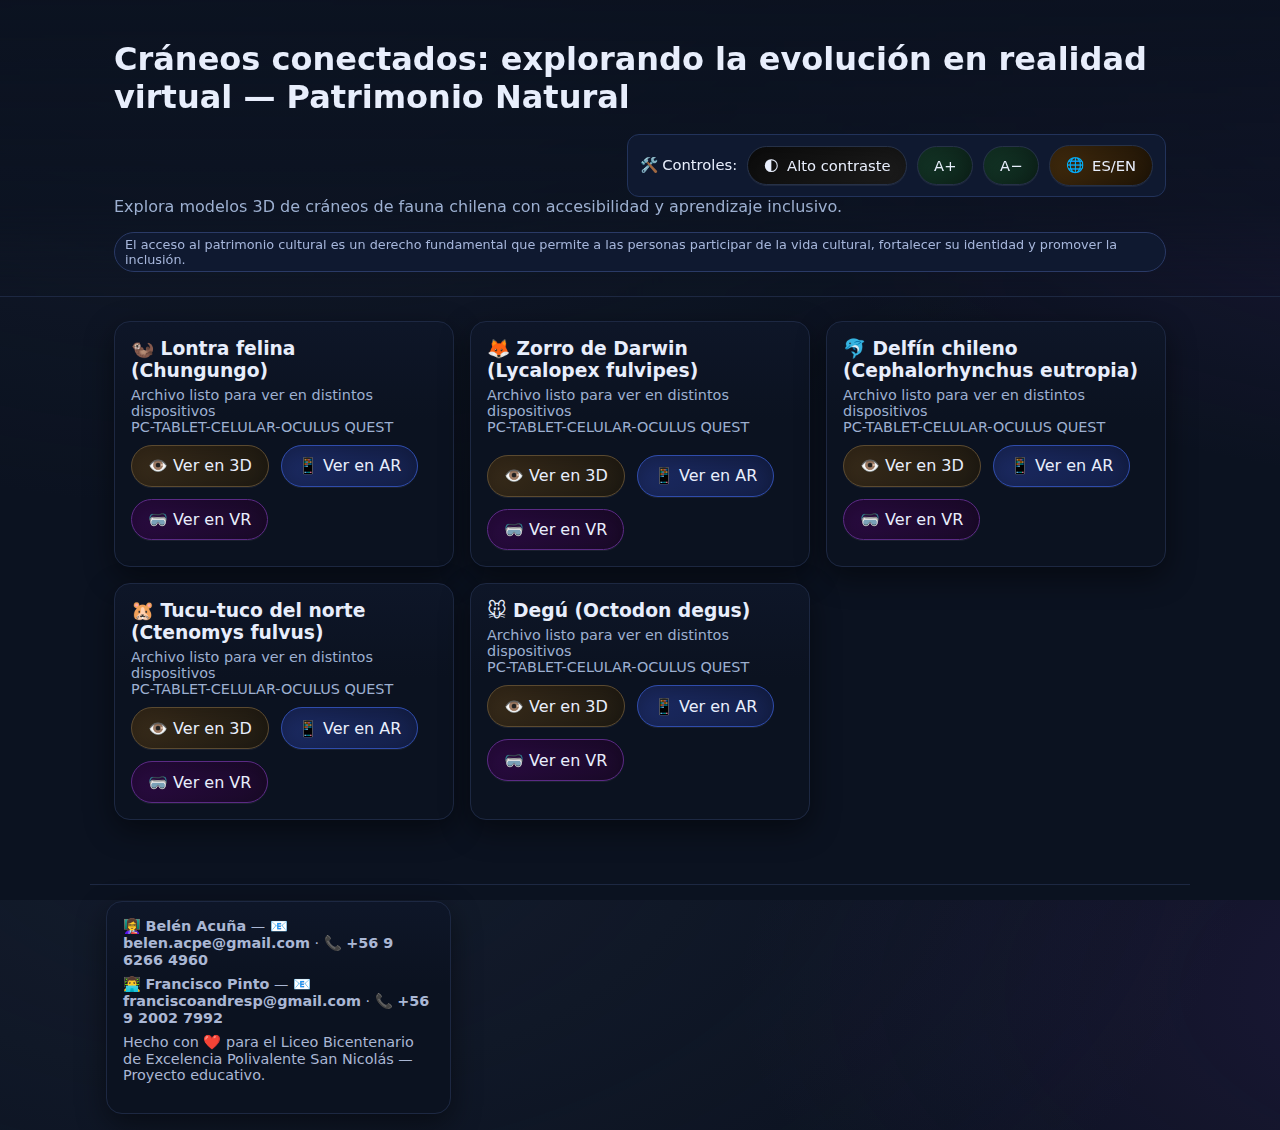
<file: index.html>
<!doctype html>
<html lang="es">
<head>
  <meta charset="utf-8">
  <meta name="viewport" content="width=device-width,initial-scale=1">
  <title>Cráneos 3D — Inclusivo</title>
  <link rel="stylesheet" href="assets/css/styles.css">
  <script defer src="assets/js/app.js"></script>
</head>
<body>
  <div class="header">
    <div class="container">
      <div class="row">
        <h1 data-i18n="title">Cráneos conectados: explorando la evolución en realidad virtual — Patrimonio Natural</h1>
        <div class="kicker small" style="margin-left:auto;">
          <span>🛠️ <span data-i18n="controls">Controles</span>:</span>
          <a class="btn btn-contrast" href="#" onclick="toggleContrast();return false;">🌓 <span data-i18n="contrast">Alto contraste</span></a>
          <a class="btn btn-text" href="#" onclick="setFontSize(1);return false;">A+</a>
          <a class="btn btn-text" href="#" onclick="setFontSize(-1);return false;">A−</a>
          <a class="btn btn-lang" href="#" onclick="toggleLang();return false;">🌐 <span data-i18n="lang">ES/EN</span></a>
        </div>
      </div>
      <p class="lead" data-i18n="intro">Explora modelos 3D de cráneos de fauna chilena con accesibilidad y aprendizaje inclusivo.</p>
      <div class="badge" data-i18n="rights">El acceso al patrimonio cultural es un derecho fundamental que permite a las personas participar de la vida cultural, fortalecer su identidad y promover la inclusión.</div>
    </div>
  </div>

  <main class="container">
    <div class="grid">
      
      <article class="card">
        <h3>🦦 <span class="es">Lontra felina (Chungungo)</span><span class="en hidden">Marine otter (Lontra felina)</span></h3>
        <div class="tag">Archivo listo para ver en distintos dispositivos</div>
         <div class="tag">PC-TABLET-CELULAR-OCULUS QUEST</div>
        <div class="row" style="margin-top:10px">
          <a class="btn btn-3d" href="viewer3d.html?src=assets/models/lontra_felina.glb&title=%F0%9F%A6%A6%20Lontra%20felina%20%28Chungungo%29" data-i18n="btn3d">👁️ Ver en 3D</a>
          <a class="btn btn-ar" href="viewerar.html?src=assets/models/lontra_felina.glb&title=%F0%9F%A6%A6%20Lontra%20felina%20%28Chungungo%29" data-i18n="btnar">📱 Ver en AR</a>
          <a class="btn btn-vr" href="viewervr.html?src=assets/models/lontra_felina.glb&title=%F0%9F%A6%A6%20Lontra%20felina%20%28Chungungo%29" data-i18n="btnvr">🥽 Ver en VR</a>
        </div>
      </article>
      
      <article class="card">
        <h3>🦊 <span class="es">Zorro de Darwin (Lycalopex fulvipes)</span><span class="en hidden">Darwin's fox</span></h3>
         <div class="tag">Archivo listo para ver en distintos dispositivos</div>
         <div class="tag">PC-TABLET-CELULAR-OCULUS QUEST</div>
        <div class="row" style="margin-top:10px">
        <div class="row" style="margin-top:10px">
          <a class="btn btn-3d" href="viewer3d.html?src=assets/models/lycalopex_fulvipes_1607.glb&title=%F0%9F%A6%8A%20Zorro%20de%20Darwin%20%28Lycalopex%20fulvipes%29" data-i18n="btn3d">👁️ Ver en 3D</a>
          <a class="btn btn-ar" href="viewerar.html?src=assets/models/lycalopex_fulvipes_1607.glb&title=%F0%9F%A6%8A%20Zorro%20de%20Darwin%20%28Lycalopex%20fulvipes%29" data-i18n="btnar">📱 Ver en AR</a>
          <a class="btn btn-vr" href="viewervr.html?src=assets/models/lycalopex_fulvipes_1607.glb&title=%F0%9F%A6%8A%20Zorro%20de%20Darwin%20%28Lycalopex%20fulvipes%29" data-i18n="btnvr">🥽 Ver en VR</a>
        </div>
      </article>
      
      <article class="card">
        <h3>🐬 <span class="es">Delfín chileno (Cephalorhynchus eutropia)</span><span class="en hidden">Chilean dolphin</span></h3>
            <div class="tag">Archivo listo para ver en distintos dispositivos</div>
            <div class="tag">PC-TABLET-CELULAR-OCULUS QUEST</div>
        <div class="row" style="margin-top:10px">
          <a class="btn btn-3d" href="viewer3d.html?src=assets/models/cephalorhynchus_eutropia_delfin.glb&title=%F0%9F%90%AC%20Delf%C3%ADn%20chileno%20%28Cephalorhynchus%20eutropia%29" data-i18n="btn3d">👁️ Ver en 3D</a>
          <a class="btn btn-ar" href="viewerar.html?src=assets/models/cephalorhynchus_eutropia_delfin.glb&title=%F0%9F%90%AC%20Delf%C3%ADn%20chileno%20%28Cephalorhynchus%20eutropia%29" data-i18n="btnar">📱 Ver en AR</a>
          <a class="btn btn-vr" href="viewervr.html?src=assets/models/cephalorhynchus_eutropia_delfin.glb&title=%F0%9F%90%AC%20Delf%C3%ADn%20chileno%20%28Cephalorhynchus%20eutropia%29" data-i18n="btnvr">🥽 Ver en VR</a>
        </div>
      </article>
      
      <article class="card">
        <h3>🐹 <span class="es">Tucu-tuco del norte (Ctenomys fulvus)</span><span class="en hidden">Northern tuco-tuco</span></h3>
           <div class="tag">Archivo listo para ver en distintos dispositivos</div>
            <div class="tag">PC-TABLET-CELULAR-OCULUS QUEST</div>
        <div class="row" style="margin-top:10px">
          <a class="btn btn-3d" href="viewer3d.html?src=assets/models/ctenomys_fulvus_1113.glb&title=%F0%9F%90%B9%20Tucu-tuco%20del%20norte%20%28Ctenomys%20fulvus%29" data-i18n="btn3d">👁️ Ver en 3D</a>
          <a class="btn btn-ar" href="viewerar.html?src=assets/models/ctenomys_fulvus_1113.glb&title=%F0%9F%90%B9%20Tucu-tuco%20del%20norte%20%28Ctenomys%20fulvus%29" data-i18n="btnar">📱 Ver en AR</a>
          <a class="btn btn-vr" href="viewervr.html?src=assets/models/ctenomys_fulvus_1113.glb&title=%F0%9F%90%B9%20Tucu-tuco%20del%20norte%20%28Ctenomys%20fulvus%29" data-i18n="btnvr">🥽 Ver en VR</a>
        </div>
      </article>
      
      <article class="card">
        <h3>🐭 <span class="es">Degú (Octodon degus)</span><span class="en hidden">Degu</span></h3>
          <div class="tag">Archivo listo para ver en distintos dispositivos</div>
            <div class="tag">PC-TABLET-CELULAR-OCULUS QUEST</div>
        <div class="row" style="margin-top:10px">
          <a class="btn btn-3d" href="viewer3d.html?src=assets/models/octodon_degus.glb&title=%F0%9F%90%AD%20Deg%C3%BA%20%28Octodon%20degus%29" data-i18n="btn3d">👁️ Ver en 3D</a>
          <a class="btn btn-ar" href="viewerar.html?src=assets/models/octodon_degus.glb&title=%F0%9F%90%AD%20Deg%C3%BA%20%28Octodon%20degus%29" data-i18n="btnar">📱 Ver en AR</a>
          <a class="btn btn-vr" href="viewervr.html?src=assets/models/octodon_degus.glb&title=%F0%9F%90%AD%20Deg%C3%BA%20%28Octodon%20degus%29" data-i18n="btnvr">🥽 Ver en VR</a>
        </div>
      </article>
      
    </div>

    
   
  </main>

<footer class="footer container">
  <div class="grid">
    <div class="card card--lg">
      <div class="kpi" style="margin-bottom:8px">
        <span class="emoji">👩‍🏫</span>
        <span><strong>Belén Acuña</strong> — 📧 <strong>belen.acpe@gmail.com</strong> · 📞 <strong>+56 9 6266 4960</strong></span>
      </div>
      <div class="kpi" style="margin-bottom:8px">
        <span class="emoji">👨‍💻</span>
        <span><strong>Francisco Pinto</strong> — 📧 <strong>franciscoandresp@gmail.com</strong> · 📞 <strong>+56 9 2002 7992</strong></span>
      </div>
      <p style="margin-top:8px">Hecho con ❤️ para el Liceo Bicentenario de Excelencia Polivalente San Nicolás — Proyecto educativo.</p>
    </div>
  </div>
</footer>
  
  <script>
  // switch text elements for lang
  function updateLangVisibility(){
    const isEs = (currentLang === "es");
    document.querySelectorAll(".es").forEach(el=>el.classList.toggle("hidden",!isEs));
    document.querySelectorAll(".en").forEach(el=>el.classList.toggle("hidden",isEs));
  }
  document.addEventListener("DOMContentLoaded", updateLangVisibility);
  const _origApply = applyI18n;
  applyI18n = function(){ _origApply(); updateLangVisibility(); }
  </script>
</body>
</html>
</file>
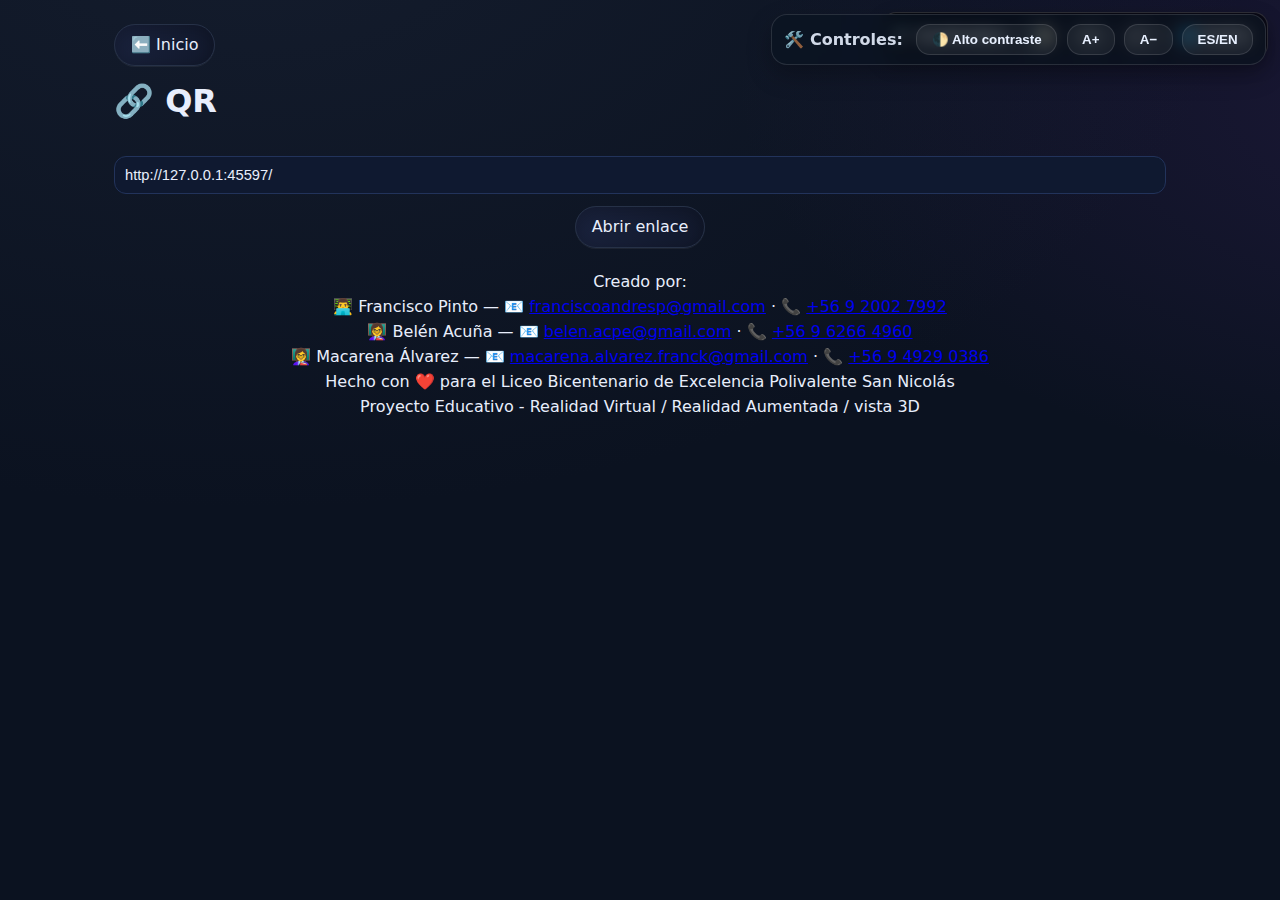
<file: qr.html>
<!doctype html><html lang="es"><head>
<meta charset="utf-8"><meta name="viewport" content="width=device-width,initial-scale=1">
<title>QR</title>
<link rel="manifest" href="manifest.json">
<link rel="stylesheet" href="assets/css/styles.css">
<script defer src="assets/js/app.js"></script>
<script src="https://cdnjs.cloudflare.com/ajax/libs/qrcodejs/1.0.0/qrcode.min.js"></script>
<style>.box{display:flex;flex-direction:column;align-items:center;gap:12px;margin-top:24px}</style>
  <link rel="stylesheet" href="assets/css/controls.css">

  <link rel="stylesheet" href="assets/css/controls-fixed.css">
  <script src="assets/js/controls-fixed.js" defer></script>
</head><body>
<div class="container"><a class="btn" href="./">⬅️ Inicio</a><h1>🔗 QR</h1>
  <div class="box"><div id="qrcode"></div><input id="link" class="small" style="width:100%;padding:10px;border-radius:12px;border:1px solid #22335b;background:#0f1930;color:#e8eefc"><a id="open" class="btn">Abrir enlace</a></div>
</div>
<script>
  const raw=new URLSearchParams(location.search).get("url")||"./";
  const abs=new URL(raw,location.href).href; document.getElementById("link").value=abs; document.getElementById("open").href=abs;
  new QRCode(document.getElementById("qrcode"),{text:abs,width:240,height:240});
</script>
<footer>
  <div style="display:flex;flex-direction:column;gap:6px;align-items:center;text-align:center">
    <div>Creado por:</a></div>
    <div>👨‍💻 Francisco Pinto — 📧 <a href="mailto:franciscoandresp@gmail.com">franciscoandresp@gmail.com</a> · 📞 <a href="tel:+56920027992">+56 9 2002 7992</a></div>
    <div>👩‍🏫 Belén Acuña — 📧 <a href="mailto:belen.acpe@gmail.com">belen.acpe@gmail.com</a> · 📞 <a href="tel:+56962664960">+56 9 6266 4960</a></div>
    <div>👩‍🏫 Macarena Álvarez — 📧 <a href="mailto:macarena.alvarez.franck@gmail.com">macarena.alvarez.franck@gmail.com</a> · 📞 <a href="tel:+56949290386">+56 9 4929 0386</a></div>
    <div>Hecho con ❤️ para el Liceo Bicentenario de Excelencia Polivalente San Nicolás</div>
    <div>Proyecto Educativo - Realidad Virtual / Realidad Aumentada / vista 3D</div>
  </div>
</footer>
  <script src="assets/js/controls.js"></script>
</body></html>
</file>
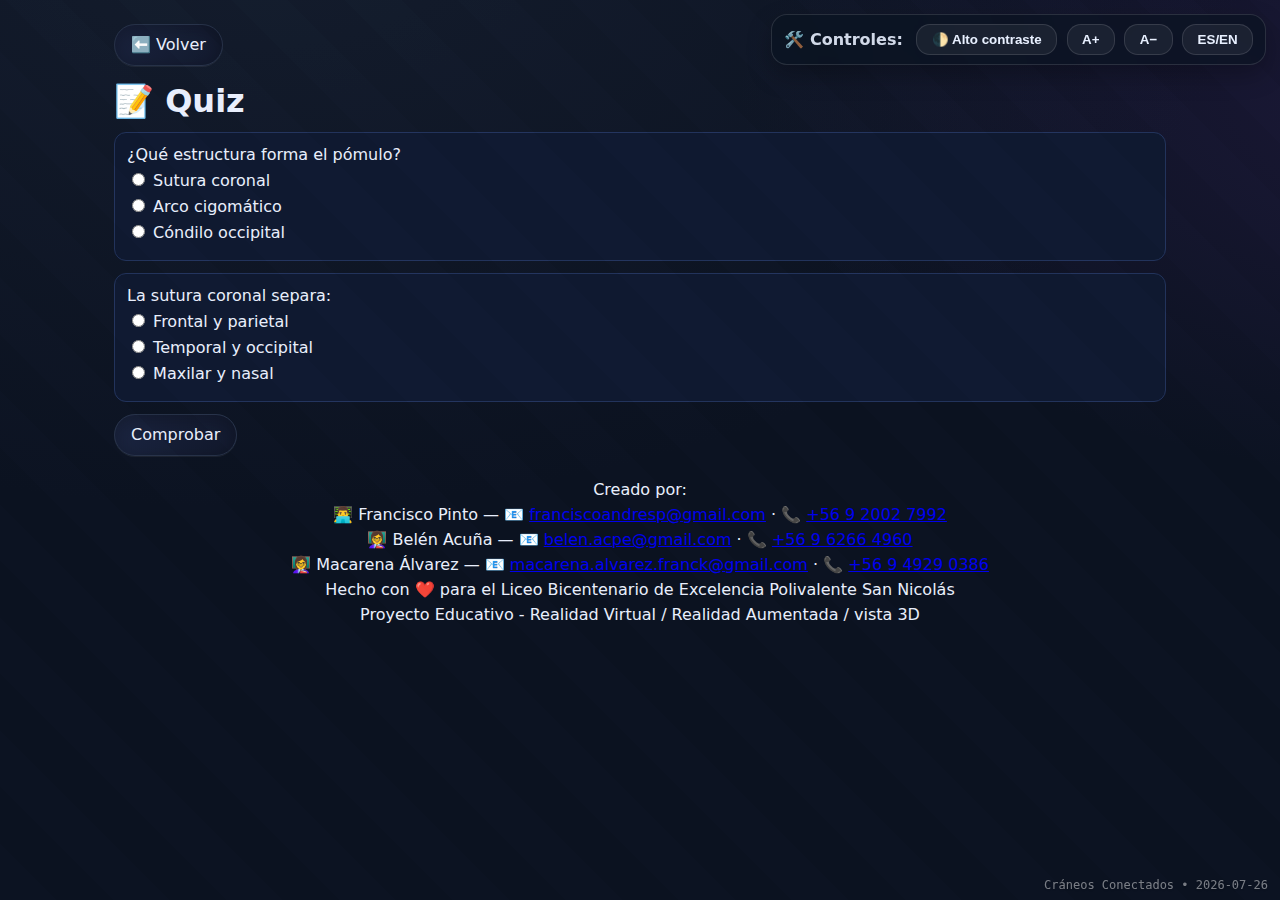
<file: quiz.html>
<!doctype html><html lang="es"><head>
<meta charset="utf-8"><meta name="viewport" content="width=device-width,initial-scale=1">
<title>Quiz</title>
<link rel="manifest" href="manifest.json">
<link rel="stylesheet" href="assets/css/styles.css">
  <link rel="stylesheet" href="assets/css/controls.css">
  <link rel="stylesheet" href="assets/css/lockdown.css">
</head><body>
<div class="container">
  <a class="btn" href="#" onclick="history.back();return false;">⬅️ Volver</a>
  <h1>📝 Quiz</h1>
  <div id="box"></div>
  <a class="btn" id="check">Comprobar</a>
  <div id="res" class="small"></div>
</div>
<script>
  // Ejemplo mínimo (puedes cambiar por JSON por modelo si quieres):
  const sample={"items":[
    {"q_es":"¿Qué estructura forma el pómulo?","options":["Sutura coronal","Arco cigomático","Cóndilo occipital"],"answer":1},
    {"q_es":"La sutura coronal separa:","options":["Frontal y parietal","Temporal y occipital","Maxilar y nasal"],"answer":0}
  ]};
  const box=document.getElementById("box");
  sample.items.forEach((it,idx)=>{
    const div=document.createElement("div"); div.className="q";
    const Q=document.createElement("div"); Q.textContent=it.q_es; div.appendChild(Q);
    it.options.forEach((op,i)=>{
      const lbl=document.createElement("label"); lbl.className="opt";
      const inp=document.createElement("input"); inp.type="radio"; inp.name="q"+idx; inp.value=i;
      lbl.appendChild(inp); lbl.appendChild(document.createTextNode(" "+op));
      div.appendChild(lbl);
    });
    box.appendChild(div);
  });
  document.getElementById("check").onclick=()=>{
    let ok=0; const tot=sample.items.length;
    sample.items.forEach((it,idx)=>{
      const sel=document.querySelector(`input[name=q${idx}]:checked`);
      if(sel && +sel.value===it.answer) ok++;
    });
    const p=Math.round(100*ok/tot);
    document.getElementById('res').innerHTML=`Resultado: <b>${ok}/${tot}</b> (${p}%)`;
  };
</script>
<style>
  .q{background:#0f1930;border:1px solid #22335b;border-radius:12px;padding:12px;margin:12px 0}
  .opt{display:block;margin:6px 0}
</style>
<footer>
  <div style="display:flex;flex-direction:column;gap:6px;align-items:center;text-align:center">
    <div>Creado por:</a></div>
    <div>👨‍💻 Francisco Pinto — 📧 <a href="mailto:franciscoandresp@gmail.com">franciscoandresp@gmail.com</a> · 📞 <a href="tel:+56920027992">+56 9 2002 7992</a></div>
    <div>👩‍🏫 Belén Acuña — 📧 <a href="mailto:belen.acpe@gmail.com">belen.acpe@gmail.com</a> · 📞 <a href="tel:+56962664960">+56 9 6266 4960</a></div>
    <div>👩‍🏫 Macarena Álvarez — 📧 <a href="mailto:macarena.alvarez.franck@gmail.com">macarena.alvarez.franck@gmail.com</a> · 📞 <a href="tel:+56949290386">+56 9 4929 0386</a></div>
    <div>Hecho con ❤️ para el Liceo Bicentenario de Excelencia Polivalente San Nicolás</div>
    <div>Proyecto Educativo - Realidad Virtual / Realidad Aumentada / vista 3D</div>
  </div>
</footer>
  <script src="assets/js/controls.js"></script>
  <script defer src="assets/js/lockdown.js"></script>
</body></html>
</file>
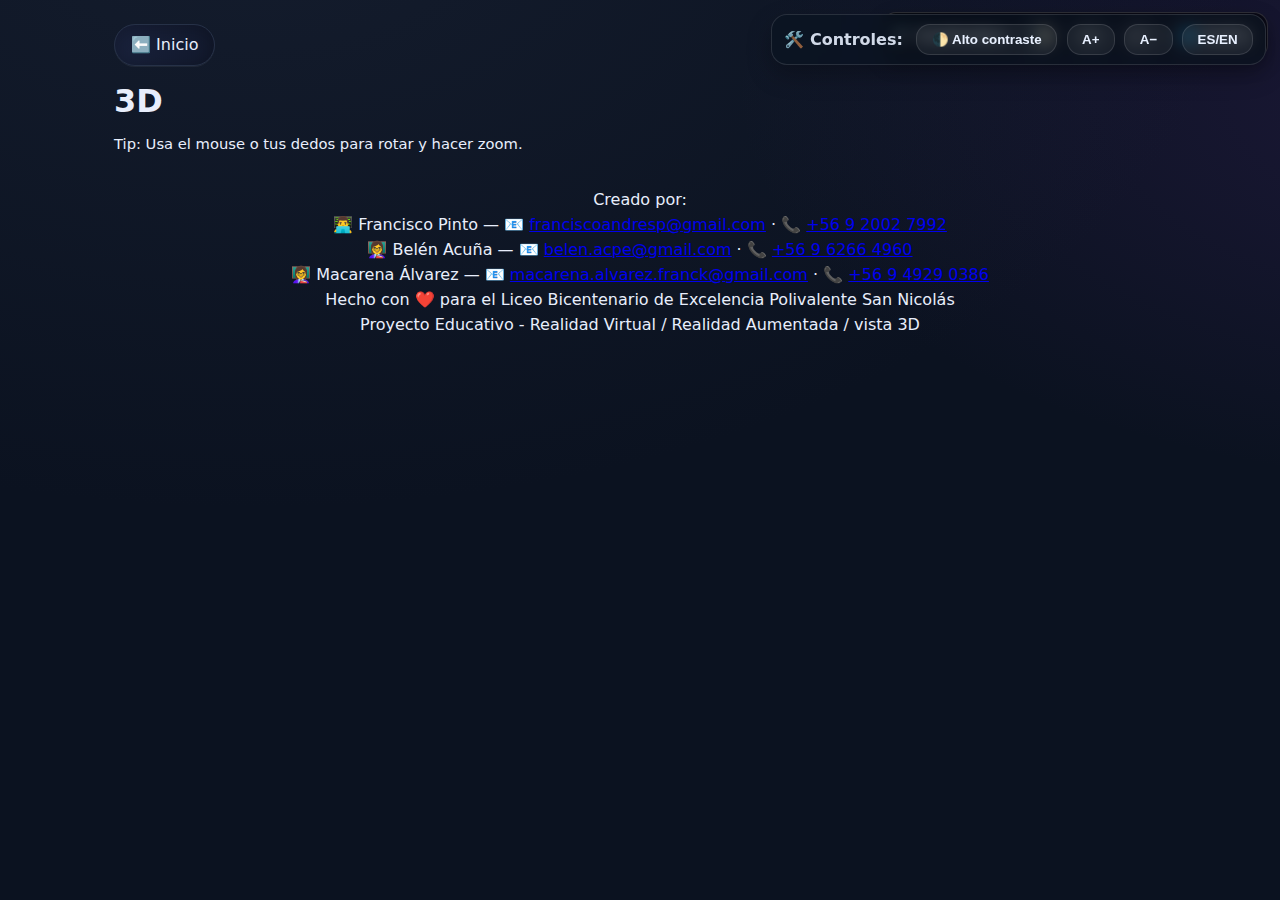
<file: viewer3d.html>
<!doctype html>
<html lang="es">
<head>
  <meta charset="utf-8">
  <meta name="viewport" content="width=device-width,initial-scale=1">
  <title>Viewer 3D</title>
  <link rel="stylesheet" href="assets/css/styles.css">
  <script defer src="assets/js/app.js"></script>
  <!-- model-viewer (ESM build via unpkg is offline; we embed minimal loader from CDN path comment for user to host later). 
       For offline preview in GitHub Pages, we use the standard script URL. -->
  <script type="module" src="https://unpkg.com/@google/model-viewer/dist/model-viewer.min.js"></script>
  <link rel="stylesheet" href="assets/css/controls.css">

  <link rel="stylesheet" href="assets/css/controls-fixed.css">
  <script src="assets/js/controls-fixed.js" defer></script>
</head>
<body>
  <div class="container">
    <div class="row" style="justify-content:space-between; align-items:center">
      <a class="btn" href="./">⬅️ Inicio</a>
      
    </div>
    <h1 id="title">👁️ 3D</h1>

    <model-viewer id="mv" src="" camera-controls exposure="0.9" environment-image="legacy" shadow-intensity="0.6" style="width:100%;height:70vh;border-radius:16px; background:#0b1220"></model-viewer>

    <p class="small">Tip: Usa el mouse o tus dedos para rotar y hacer zoom.</p>
  </div>

  
  
  <script>
  (function(){
    function getParamLocal(name, search){ 
      const p = new URLSearchParams(search || location.search); 
      return p.get(name) || ""; 
    }
    window.addEventListener('DOMContentLoaded', function(){
      const raw = (typeof getParam === 'function' ? getParam('src') : getParamLocal('src')) || "";
      let src = decodeURIComponent(raw);
      // Fix accidental duplicates like assets/models/assets/models/...
      src = src.replace(/(assets\/models\/){2,}/g, "assets/models/");
      // Remove leading "./" or "/" to keep path relative to this page
      src = src.replace(/^\/?\.?\/?/, "");
      // Optional: if someone passed just a filename, prefix the models folder
      if (src && !/^assets\/models\//.test(src)) {
        src = "assets/models/" + src;
      }
      const title = decodeURIComponent((typeof getParam === 'function' ? getParam('title') : getParamLocal('title')) || '3D');
      document.title = '3D - ' + title;
      const t = document.getElementById('title'); if (t) t.textContent = title;
      const mv = document.getElementById('mv');
      if (mv) mv.src = src;
    });
  })();
  </script>

  <script src="assets/js/controls.js"></script>

</body>
<footer>
  <div style="display:flex;flex-direction:column;gap:6px;align-items:center;text-align:center">
    <div>Creado por:</a></div>
    <div>👨‍💻 Francisco Pinto — 📧 <a href="mailto:franciscoandresp@gmail.com">franciscoandresp@gmail.com</a> · 📞 <a href="tel:+56920027992">+56 9 2002 7992</a></div>
    <div>👩‍🏫 Belén Acuña — 📧 <a href="mailto:belen.acpe@gmail.com">belen.acpe@gmail.com</a> · 📞 <a href="tel:+56962664960">+56 9 6266 4960</a></div>
    <div>👩‍🏫 Macarena Álvarez — 📧 <a href="mailto:macarena.alvarez.franck@gmail.com">macarena.alvarez.franck@gmail.com</a> · 📞 <a href="tel:+56949290386">+56 9 4929 0386</a></div>
    <div>Hecho con ❤️ para el Liceo Bicentenario de Excelencia Polivalente San Nicolás</div>
    <div>Proyecto Educativo - Realidad Virtual / Realidad Aumentada / vista 3D</div>
  </div>
</footer>
</html>
</file>
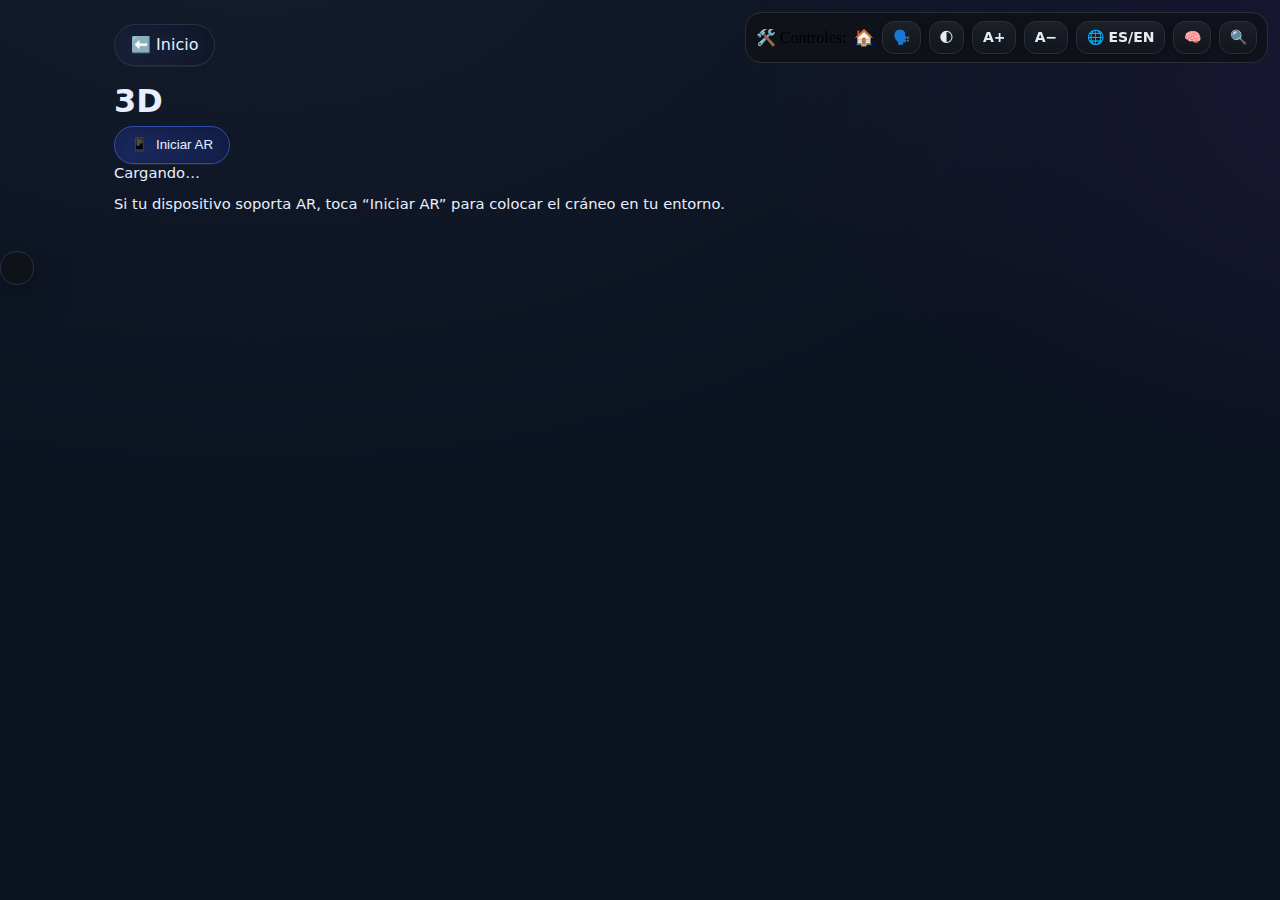
<file: viewerar.html>
<!doctype html>
<html lang="es" class="lang-es" class="lang-es">
<head>
  <meta charset="utf-8">
  <meta name="viewport" content="width=device-width,initial-scale=1">
  <title>Viewer AR</title>
  <link rel="stylesheet" href="assets/css/styles.css">
  <script defer src="assets/js/app.js"></script>
  <script type="module" src="https://unpkg.com/@google/model-viewer/dist/model-viewer.min.js"></script>
  <link rel="stylesheet" href="assets/css/controls.css">
  <link rel="stylesheet" href="assets/css/accessibility.css">
</head>
<body>
  <div class="container">
    <div class="row" style="justify-content:space-between; align-items:center">
      <a class="btn" href="./">⬅️ Inicio</a>
      
    </div>
    <h1 id="title">📱 AR</h1>

    <model-viewer id="mv" src="" camera-controls ar ar-modes="webxr scene-viewer quick-look" shadow-intensity="0.6"
      style="width:100%;height:70vh;border-radius:16px;background:#0b1220">
      <button slot="ar-button" class="btn btn-ar">📱 <span>Iniciar AR</span></button>
      <div class="small" slot="poster">Cargando…</div>
    </model-viewer>

    <p class="small">Si tu dispositivo soporta AR, toca “Iniciar AR” para colocar el cráneo en tu entorno.</p>
  </div>

  
  
  <script>
  (function(){
    function getParamLocal(name, search){ 
      const p = new URLSearchParams(search || location.search); 
      return p.get(name) || ""; 
    }
    window.addEventListener('DOMContentLoaded', function(){
      const raw = (typeof getParam === 'function' ? getParam('src') : getParamLocal('src')) || "";
      let src = decodeURIComponent(raw);
      // Fix accidental duplicates like assets/models/assets/models/...
      src = src.replace(/(assets\/models\/){2,}/g, "assets/models/");
      // Remove leading "./" or "/" to keep path relative to this page
      src = src.replace(/^\/?\.?\/?/, "");
      // Optional: if someone passed just a filename, prefix the models folder
      if (src && !/^assets\/models\//.test(src)) {
        src = "assets/models/" + src;
      }
      const title = decodeURIComponent((typeof getParam === 'function' ? getParam('title') : getParamLocal('title')) || '3D');
      document.title = '3D - ' + title;
      const t = document.getElementById('title'); if (t) t.textContent = title;
      const mv = document.getElementById('mv');
      if (mv) mv.src = src;
    });
  })();
  </script>

  <script src="assets/js/controls.js"></script>

  <script src="assets/js/accessibility.js"></script>
</body>
</html>
</file>
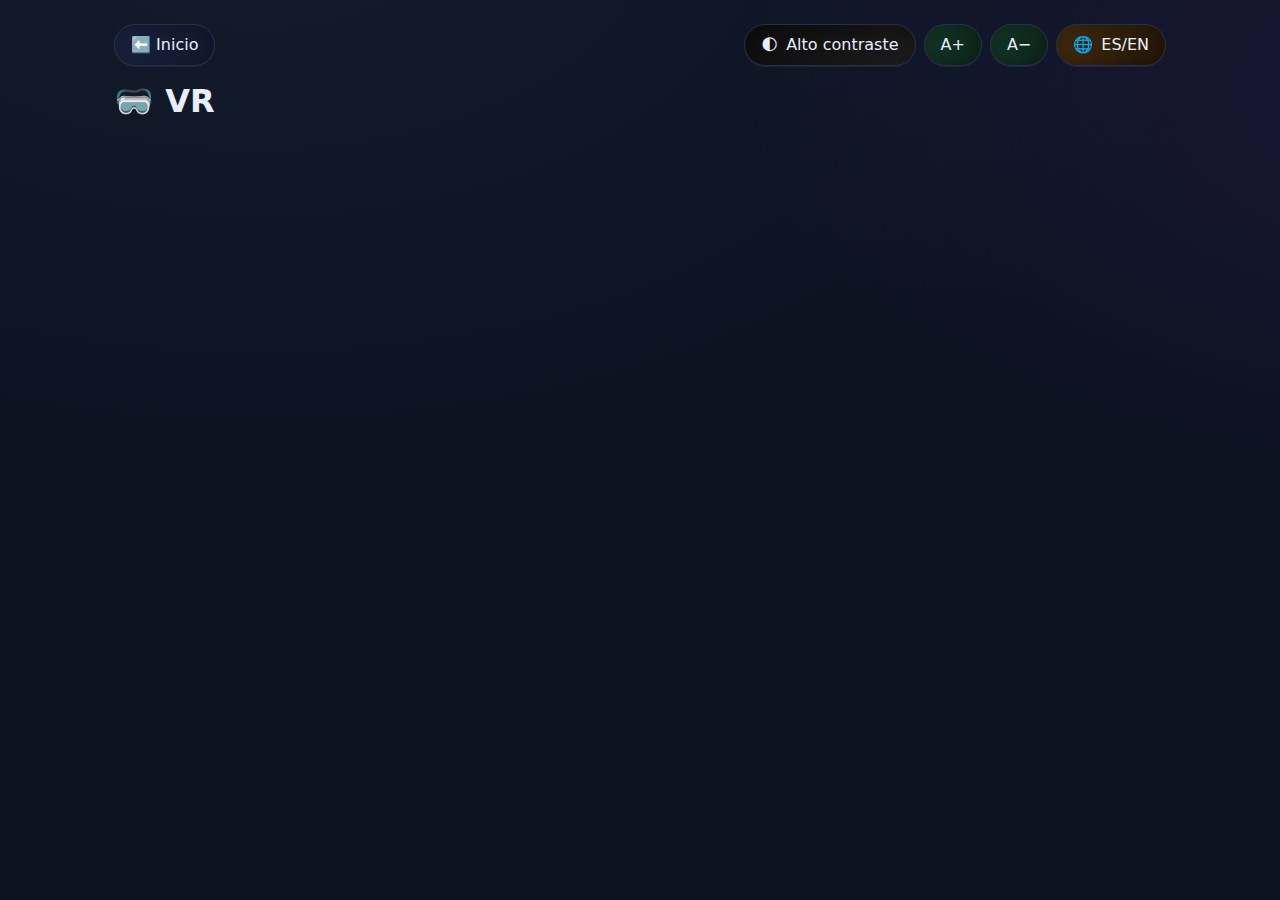
<file: viewervr.html>
<!doctype html>
<html lang="es">
<head>
  <meta charset="utf-8">
  <meta name="viewport" content="width=device-width,initial-scale=1">
  <title>Viewer VR</title>
  <link rel="stylesheet" href="assets/css/styles.css">
  <script defer src="assets/js/app.js"></script>
  <script src="https://aframe.io/releases/1.5.0/aframe.min.js"></script>
</head>
<body>
  <div class="container">
    <div class="row" style="justify-content:space-between; align-items:center">
      <a class="btn" href="./">⬅️ Inicio</a>
      <div class="toolbar">
        <a class="btn btn-contrast" href="#" onclick="toggleContrast();return false;">🌓 <span data-i18n="contrast">Alto contraste</span></a>
        <a class="btn btn-text" href="#" onclick="setFontSize(1);return false;">A+</a>
        <a class="btn btn-text" href="#" onclick="setFontSize(-1);return false;">A−</a>
        <a class="btn btn-lang" href="#" onclick="toggleLang();return false;">🌐 <span data-i18n="lang">ES/EN</span></a>
      </div>
    </div>
    <h1 id="title">🥽 VR</h1>
  </div>

  <a-scene background="color: #10182a">
    <a-entity light="type: ambient; color: #BBB"></a-entity>
    <a-entity light="type: directional; color: #FFF; intensity: 0.9" position="0 1 1"></a-entity>

    <a-assets></a-assets>
    <a-entity id="model" position="0 1.5 -1.6" rotation="0 30 0" scale="1 1 1"></a-entity>
    <a-sky color="#0b1220"></a-sky>
    <a-entity position="0 1.6 0">
      <a-camera wasd-controls-enabled="false"></a-camera>
    </a-entity>
  </a-scene>

  <script>
    const src = getParam('src'); const title = decodeURIComponent(getParam('title')||'VR');
    document.title = 'VR - ' + title;
    document.getElementById('title').textContent = title;
    const m = document.getElementById('model');
    m.setAttribute('gltf-model', src);
    // Autoscale roughly by bounding-box once loaded
    m.addEventListener('model-loaded', e => {
      try {
        const bbox = new THREE.Box3().setFromObject(e.detail.model);
        const size = new THREE.Vector3(); bbox.getSize(size);
        const maxDim = Math.max(size.x, size.y, size.z);
        const target = 0.8;
        const s = target / maxDim;
        m.setAttribute('scale', `${s} ${s} ${s}`);
        m.setAttribute('position', `0 1.5 -1.6`);
      } catch(err){ console.warn(err); }
    });
  </script>
</body>
</html>
</file>
<file: assets/css/styles.css>
:root{
  --bg: #0b1220;
  --bg2:#121a2b;
  --text:#e8eefc;
  --muted:#9db0d1;
  --primary:#6ea8fe;
  --accent:#9b5cf6;
  --success:#4ad295;
  --warning:#ffb86b;
  --danger:#ff6b6b;
  --card:#0f172a;
  --radius:16px;
  font-size:16px;
}

*{box-sizing:border-box}
html,body{height:100%}
body{
  margin:0;
  font-family:system-ui,-apple-system,Segoe UI,Roboto,Ubuntu,Cantarell,'Helvetica Neue',Arial,'Noto Sans',sans-serif;
  color:var(--text);
  background: radial-gradient(1000px 600px at 20% -10%, #26314755, transparent), radial-gradient(800px 400px at 120% 10%, #512b8140, transparent), var(--bg);
}

.container{max-width:1100px;margin:0 auto;padding:24px}
.header{
  position:sticky; top:0; z-index:10; backdrop-filter:blur(8px);
  background:linear-gradient(180deg,#0b1220ee,#0b1220aa 70%, transparent);
  border-bottom:1px solid #1d2842;
}
.row{display:flex; gap:12px; flex-wrap:wrap; align-items:center}
h1{font-size:clamp(1.4rem,3vw,2rem); margin:16px 0 6px}
.lead{color:var(--muted); margin:0 0 16px;}

.toolbar{display:flex; gap:8px; flex-wrap:wrap}
.btn{
  display:inline-flex; align-items:center; justify-content:center;
  gap:.5rem; padding:.65rem 1rem; border-radius:999px; text-decoration:none; border:1px solid #263147;
  box-shadow:0 6px 18px #00000040 inset, 0 1px 0 #ffffff10;
  transition:transform .06s ease, box-shadow .2s ease, background .2s ease, border-color .2s ease;
  background:linear-gradient(135deg,#1b2440,#11182b);
  color:var(--text);
}
.btn:hover{transform:translateY(-1px); border-color:#3b4a75}
.btn-3d{background:linear-gradient(135deg,#3b2d1b,#1e1a12); border-color:#5b4a30}
.btn-ar{background:linear-gradient(135deg,#1c2b64,#14204a); border-color:#2f4cab}
.btn-vr{background:linear-gradient(135deg,#2b0b43,#1a0a29); border-color:#5b2a84}
.btn-contrast{background:linear-gradient(135deg,#0d0d0d,#1c1c1c)}
.btn-text{background:linear-gradient(135deg,#153a2a,#0c2219)}
.btn-lang{background:linear-gradient(135deg,#462e0e,#1f1406)}

.grid{display:grid; gap:16px; grid-template-columns:repeat(auto-fill,minmax(260px,1fr));}
.card{
  background:linear-gradient(180deg,#0e1628,#0b1220 40%);
  border:1px solid #1d2842; border-radius:var(--radius); padding:16px;
  box-shadow:0 10px 30px #0007;
}
.card h3{margin:0 0 6px}
.card .tag{font-size:0.9rem; color:var(--muted)}

.footer{margin-top:40px; padding:16px; color:#aab7d4; font-size:.9rem; border-top:1px solid #1d2842}

.badge{
  display:inline-block; padding:4px 10px; border-radius:999px; font-size:.8rem; 
  border:1px solid #2a3a66; background:#0f1930; color:#a6b6db;
}

.high-contrast body, .high-contrast{
  background:#000 !important; color:#fff !important;
}
.high-contrast .card{background:#000; border-color:#fff}
.high-contrast a.btn{border-color:#fff}

.lang-toggle{margin-left:auto}

.kicker{display:flex; align-items:center; gap:.6rem; background:#0f1930; border:1px solid #22335b; padding:10px 12px; border-radius:12px;}

.small{font-size:.92rem}
.hidden{display:none !important}
</file>
<file: assets/css/controls.css>
:root {
  --cc-gap: .6rem;
  --cc-radius: 14px;
  --cc-bg: rgba(9,18,32,.6);
  --cc-border: rgba(255,255,255,.12);
  --cc-btn-bg: rgba(255,255,255,.06);
  --cc-btn-bg-active: rgba(255,255,255,.18);
  --cc-txt: #e8f0ff;
  --cc-shadow: 0 10px 24px rgba(0,0,0,.25);
  --cc-focus: 0 0 0 3px rgba(95,178,255,.55);
  --cc-btn-pad: .5rem .9rem;
  --cc-z: 9999;
}

html.cc-font-sm { font-size: 93.75%; }   /* 15px if base is 16 */
html.cc-font-md { font-size: 100%; }     /* default */
html.cc-font-lg { font-size: 112.5%; }   /* 18px */
html.cc-font-xl { font-size: 125%; }     /* 20px */

.cc-fixed-wrap {
  position: fixed;
  top: 14px;
  right: 14px;
  z-index: var(--cc-z);
  display: flex;
  align-items: center;
  gap: var(--cc-gap);
  background: var(--cc-bg);
  border: 1px solid var(--cc-border);
  border-radius: calc(var(--cc-radius) + 2px);
  padding: .55rem .75rem;
  box-shadow: var(--cc-shadow);
  -webkit-backdrop-filter: blur(8px);
  backdrop-filter: blur(8px);
}

.cc-label {
  display: inline-flex;
  align-items: center;
  gap: .45rem;
  color: var(--cc-txt);
  font-weight: 600;
  opacity: .9;
  padding-right: .25rem;
}

.cc-btn {
  appearance: none;
  border: 1px solid var(--cc-border);
  background: var(--cc-btn-bg);
  color: var(--cc-txt);
  font-weight: 600;
  padding: var(--cc-btn-pad);
  border-radius: var(--cc-radius);
  cursor: pointer;
  transition: transform .04s ease, background .2s ease, border-color .2s ease;
  line-height: 1;
  display: inline-flex;
  align-items: center;
  gap: .45rem;
  text-decoration: none;
}

.cc-btn[data-active="true"] {
  background: var(--cc-btn-bg-active);
}

.cc-btn:focus-visible {
  outline: none;
  box-shadow: var(--cc-focus);
}

.cc-btn:active { transform: translateY(1px); }

/* High-contrast theme toggled by .cc-contrast on body */
body.cc-contrast, .cc-contrast body {
  --cc-bg: #0a0a0a;
  --cc-border: #2a2a2a;
  --cc-btn-bg: #141414;
  --cc-btn-bg-active: #1f1f1f;
  --cc-txt: #f8f8f8;
  color: #f8f8f8;
  background-color: #0b0f15;
}

body.cc-contrast a { color: #9fd3ff; }

/* Safe area for mobile notch */
@supports (padding: max(0px)) {
  .cc-fixed-wrap {
    top: max(14px, env(safe-area-inset-top));
    right: max(14px, env(safe-area-inset-right));
  }
}

/* When printing, hide controls */
@media print {
  .cc-fixed-wrap { display: none !important; }
}

/* --- Enhancements for 🏠 Inicio button --- */
@keyframes cc-pop {
  from { transform: scale(.96); opacity: 0; }
  to   { transform: scale(1);   opacity: 1; }
}
#btn-home {
  animation: cc-pop .28s ease-out both;
  font-weight: 700;
}
#btn-home:hover {
  transform: translateY(-1px) scale(1.03);
}
#btn-home:active {
  transform: translateY(0) scale(0.99);
}
</file>
<file: assets/css/controls-fixed.css>
:root{
  --fs-scale: 1;
  --ctl-bg: rgba(0,0,0,.55);
  --ctl-fg: #fff;
  --ctl-br: 14px;
  --ctl-pad: 8px;
  --ctl-gap: 8px;
}
html[data-lang="en"] {}
html.hc, body.hc{ background:#000 !important; color:#fff !important; }
html.hc a{ color:#0ff !important; text-decoration: underline; }
html.hc button{ background:#111 !important; color:#fff !important; border-color:#999 !important; }

html, body { font-size: calc(16px * var(--fs-scale)); }

#controls-fixed{
  position: fixed;
  top: 12px;
  right: 12px;
  z-index: 9999;
  display: flex;
  align-items: center;
  gap: var(--ctl-gap);
  background: var(--ctl-bg);
  color: var(--ctl-fg);
  padding: var(--ctl-pad);
  border-radius: var(--ctl-br);
  backdrop-filter: blur(6px);
  -webkit-backdrop-filter: blur(6px);
  border: 1px solid rgba(255,255,255,.15);
  box-shadow: 0 6px 18px rgba(0,0,0,.25);
  user-select: none;
}
#controls-fixed .ctl-badge{
  font-weight: 600;
  opacity: .9;
  margin-right: 4px;
}
#controls-fixed button{
  border: 1px solid rgba(255,255,255,.25);
  background: rgba(255,255,255,.08);
  color: #fff;
  padding: 6px 10px;
  border-radius: 10px;
  font-size: .95rem;
  line-height: 1;
  cursor: pointer;
}
#controls-fixed button:focus{ outline: 2px solid rgba(255,255,255,.5); outline-offset: 2px; }
#controls-fixed button:hover{ background: rgba(255,255,255,.18); }
@media (max-width: 640px){
  #controls-fixed{ gap: 6px; padding: 6px; }
  #controls-fixed .ctl-badge{ display:none; }
  #controls-fixed button{ padding: 6px 8px; font-size: .9rem; }
}
</file>
<file: assets/css/lockdown.css>
/* Lockdown (deterrence) */
html.lockdown * { -webkit-user-select: none !important; -ms-user-select: none !important; user-select: none !important; }
html.lockdown input, html.lockdown textarea { user-select: text !important; }
html.lockdown img, html.lockdown canvas, html.lockdown video { -webkit-touch-callout: none !important; }
html.lockdown .watermark-overlay {
  position: fixed; inset: 0; pointer-events: none; z-index: 9998;
  background-image: repeating-linear-gradient(45deg, rgba(255,255,255,.045) 0 40px, rgba(255,255,255,0) 40px 80px);
  mix-blend-mode: overlay;
}
html.lockdown .watermark-text {
  position: fixed; bottom: 8px; right: 12px; z-index: 9999; pointer-events: none;
  opacity: .45; font-size: 12px; color: #fff; font-family: monospace;
  text-shadow: 0 1px 2px rgba(0,0,0,.4);
}
</file>
<file: assets/css/accessibility.css>
/* === Accesibilidad y estilos modernos === */
:root{ --ui-bg:#101216; --ui-card:#161a22; --ui-border:#2a2f3a; --ui-txt:#e8ebf1; --ui-accent:#73d13d; --ui-warn:#ffb01f; }
html,body{scroll-behavior:smooth}
body.high-contrast{ filter: contrast(115%) saturate(120%); background:#000 !important; color:#fff !important; }
#access-controls{ position:fixed; top:12px; right:12px; display:flex; gap:.5rem; z-index:99999; align-items:center;
  background:rgba(16,18,22,.75); backdrop-filter: blur(6px); padding:.5rem .6rem; border:1px solid var(--ui-border); border-radius:16px; }
#access-controls button{ font:600 14px/1.2 system-ui,Segoe UI,Roboto,Ubuntu; padding:.45rem .6rem; border:1px solid var(--ui-border);
  background:linear-gradient(180deg,#1b2029,#11151c); color:var(--ui-txt); border-radius:12px; cursor:pointer; box-shadow:0 2px 8px rgba(0,0,0,.25); }
#access-controls button:hover{ transform: translateY(-1px); }
#access-controls .sep{ width:1px; height:22px; background:var(--ui-border); margin:0 .25rem; }

/* Tamaño de fuente base escalable */
:root{ --font-scale: 1; }
body{ font-size: calc(16px * var(--font-scale)); }

/* Idiomas */
.lang-es .es{ display: inline; } .lang-es .en{ display: none; }
.lang-en .es{ display: none; } .lang-en .en{ display: inline; }

/* Cursor accesible */
body.cursor-xl{ cursor: none !important; }
.cursor-dot, .cursor-ring{
  position: fixed; pointer-events:none; z-index: 99998; display:none;
}
body.cursor-xl .cursor-dot, body.cursor-xl .cursor-ring{ display:block; }
.cursor-dot{ width:10px; height:10px; border-radius:50%; background:white; mix-blend-mode:difference; }
.cursor-ring{ width:40px; height:40px; border:2px solid white; border-radius:50%; transform: translate(-50%,-50%); mix-blend-mode:difference; }

/* Guía paso a paso */
#guide-overlay{ position:fixed; inset:0; background:rgba(0,0,0,.55); display:none; z-index:99990; }
#guide-card{ position: fixed; z-index: 99991; max-width: 520px; background:#0f1218; color:#e6ebf7; border:1px solid #263042; border-radius:16px; padding:16px; box-shadow:0 10px 40px rgba(0,0,0,.4); }
#guide-card h3{ margin:0 0 8px; font-size:18px }
#guide-card p{ margin:0 0 10px; font-size:14px; opacity:.9 }
#guide-actions{ display:flex; gap:.5rem; justify-content:flex-end }
#guide-actions button{ background:#1a2230; border:1px solid #2a354a; padding:.45rem .8rem; border-radius:10px; color:#e6ebf7 }
#guide-actions button.primary{ background:#2452ff; border-color:#2452ff; color:white; }

/* Resaltado del paso */
.guide-highlight{ outline: 3px solid #73d13d !important; outline-offset: 4px !important; border-radius:10px !important; }
</file>
